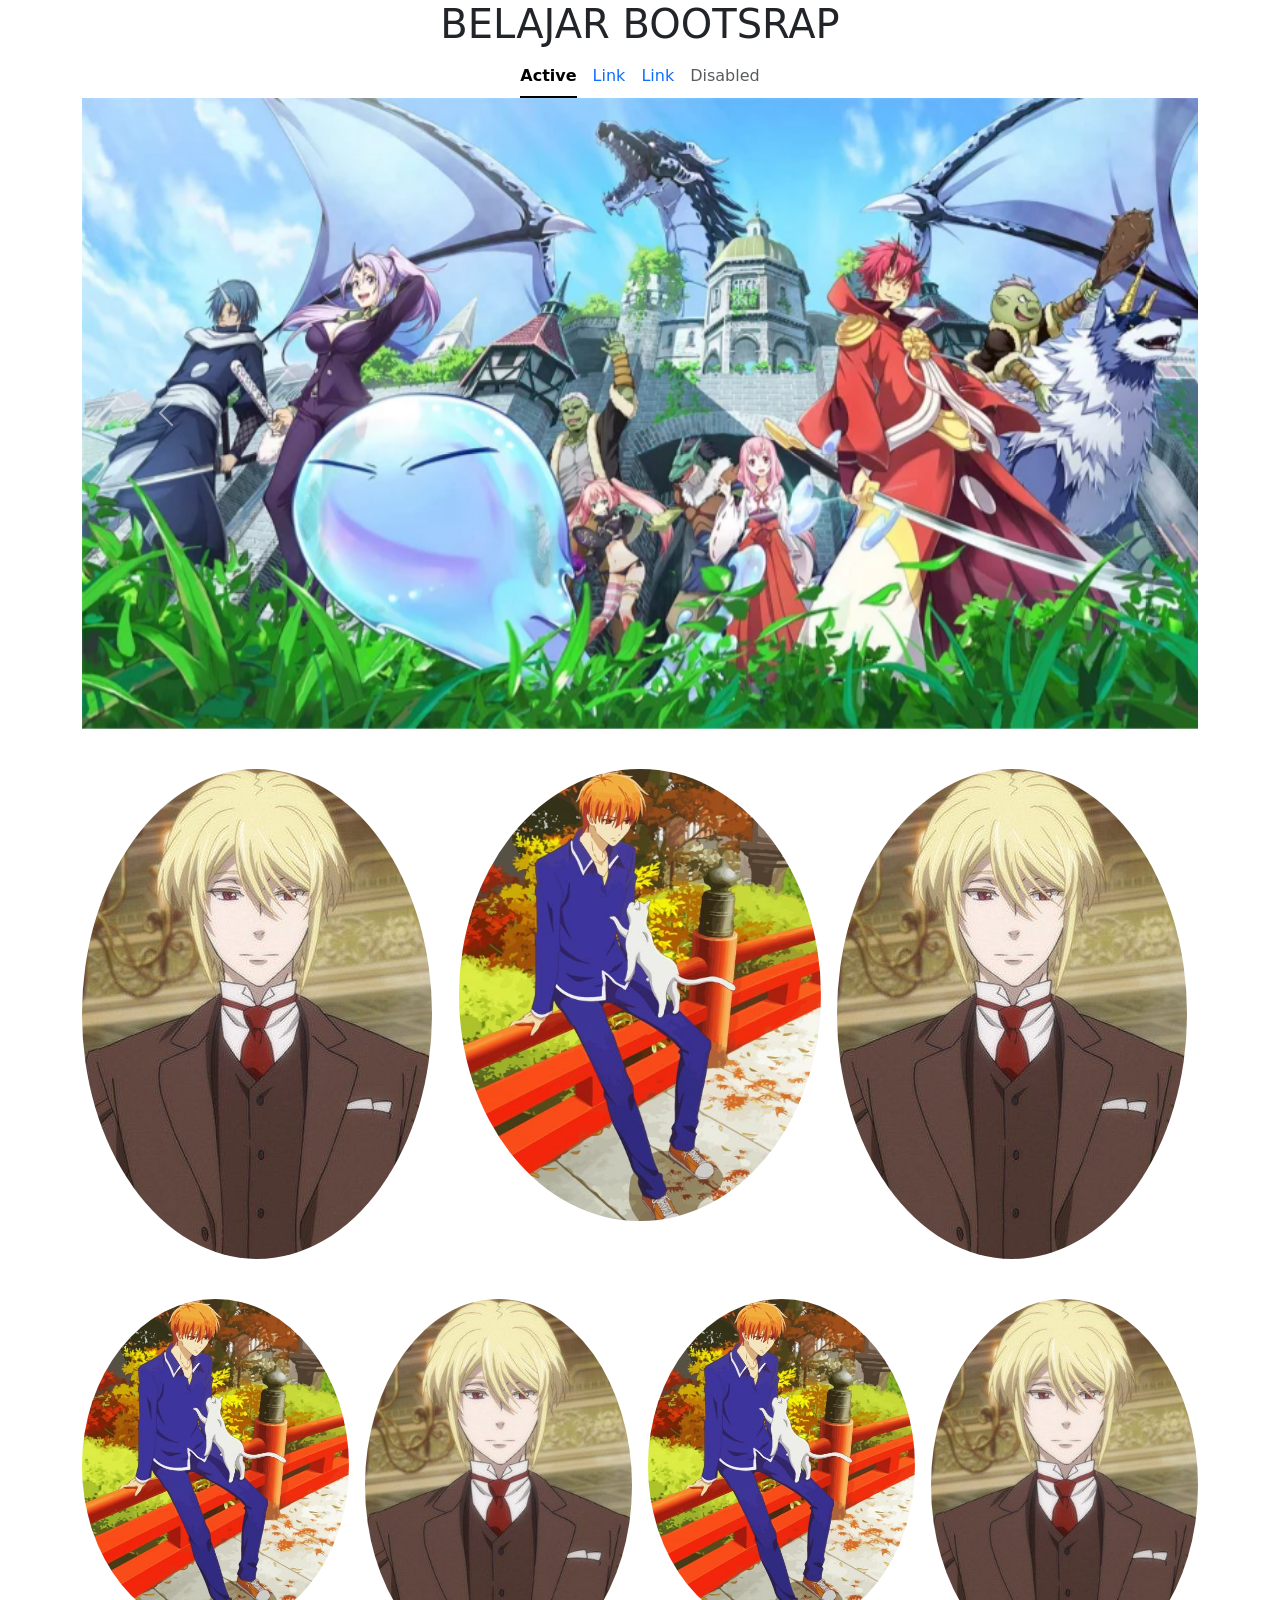
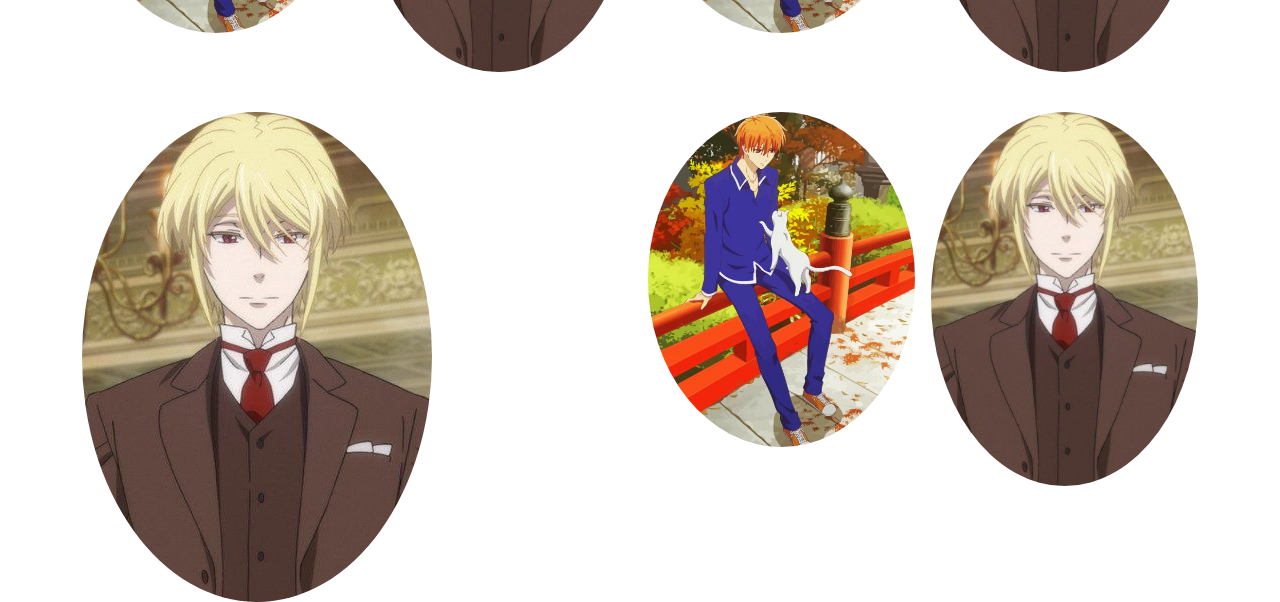
<file: bootstrap/index.html>
<!DOCTYPE html>
<html lang="en">

<head>
    <meta charset="UTF-8">
    <meta name="viewport" content="width=device-width, initial-scale=1.0">
    <title>Belajar Bootstrap</title>
    <!-- Bootstrap css -->
    <link href="https://cdn.jsdelivr.net/npm/bootstrap@5.3.8/dist/css/bootstrap.min.css" rel="stylesheet"
        integrity="sha384-sRIl4kxILFvY47J16cr9ZwB07vP4J8+LH7qKQnuqkuIAvNWLzeN8tE5YBujZqJLB" crossorigin="anonymous">
</head>

<body>
    <div class="container">
        <!-- container / container-fluid -->

        <h1 class="text-center text-uppercase">Belajar Bootsrap</h1>
        <!-- nav tabs -->
        <ul class="nav nav-underline justify-content-center">
            <li class="nav-item">
                <a class="nav-link active" aria-current="page" href="#">Active</a>
            </li>
            <li class="nav-item">
                <a class="nav-link" href="#">Link</a>
            </li>
            <li class="nav-item">
                <a class="nav-link" href="#">Link</a>
            </li>
            <li class="nav-item">
                <a class="nav-link disabled" aria-disabled="true">Disabled</a>
            </li>
        </ul>

        <!-- carousel -->
        <div id="carouselExampleAutoplaying" class="carousel slide" data-bs-ride="carousel">
            <div class="carousel-inner">
                <div class="carousel-item active">
                    <img src="images/slide1.webp" class="d-block w-100" alt="...">
                </div>
                <div class="carousel-item">
                    <img src="images/slide2.1.webp" class="d-block w-100" alt="...">
                </div>
                <div class="carousel-item">
                    <img src="images/slide3.webp" class="d-block w-100" alt="...">
                </div>
            </div>
            <button class="carousel-control-prev" type="button" data-bs-target="#carouselExampleAutoplaying"
                data-bs-slide="prev">
                <span class="carousel-control-prev-icon" aria-hidden="true"></span>
                <span class="visually-hidden">Previous</span>
            </button>
            <button class="carousel-control-next" type="button" data-bs-target="#carouselExampleAutoplaying"
                data-bs-slide="next">
                <span class="carousel-control-next-icon" aria-hidden="true"></span>
                <span class="visually-hidden">Next</span>
            </button>
        </div>
        <div class="row mt-4 g-3">
            <div class="col">
                <img src="images/will.jpg" alt="" class="img-fluid rounded-circle">
            </div>
            <div class="col">
                <img src="images/Kyo2.jpg" alt="" class="img-fluid rounded-circle">
            </div>
            <div class="col">
                <img src="images/will.jpg" alt="" class="img-fluid rounded-circle">
            </div>
        </div>

        <div class="row mt-4 g-3">
            <div class="col-lg-3 col-md-6">
                <img src="images/Kyo2.jpg" alt="" class="img-fluid rounded-circle">
            </div>
            <div class="col-lg-3 col-md-6">
                <img src="images/will.jpg" alt="" class="img-fluid rounded-circle">
            </div>
            <div class="col-lg-3 col-md-6">
                <img src="images/Kyo2.jpg" alt="" class="img-fluid rounded-circle">
            </div>
            <div class="col-lg-3 col-md-6">
                <img src="images/will.jpg" alt="" class="img-fluid rounded-circle">
            </div>
        </div>

        <div class="row mt-4 g-3">
            <div class="col-lg-6 col-md-12">
                <img src="images/will.jpg" alt="" class="img-fluid rounded-circle">
            </div>
            <div class="col-lg-3 col-md-6">
                <img src="images/Kyo2.jpg" alt="" class="img-fluid rounded-circle">
            </div>
            <div class="col-lg-3 col-md-6">
                <img src="images/will.jpg" alt="" class="img-fluid rounded-circle">
            </div>
        </div>
    </div>
    <!-- Bootsrap JS -->
    <script src="https://cdn.jsdelivr.net/npm/bootstrap@5.3.8/dist/js/bootstrap.bundle.min.js"
        integrity="sha384-FKyoEForCGlyvwx9Hj09JcYn3nv7wiPVlz7YYwJrWVcXK/BmnVDxM+D2scQbITxI"
        crossorigin="anonymous"></script>
</body>

</html>
</file>
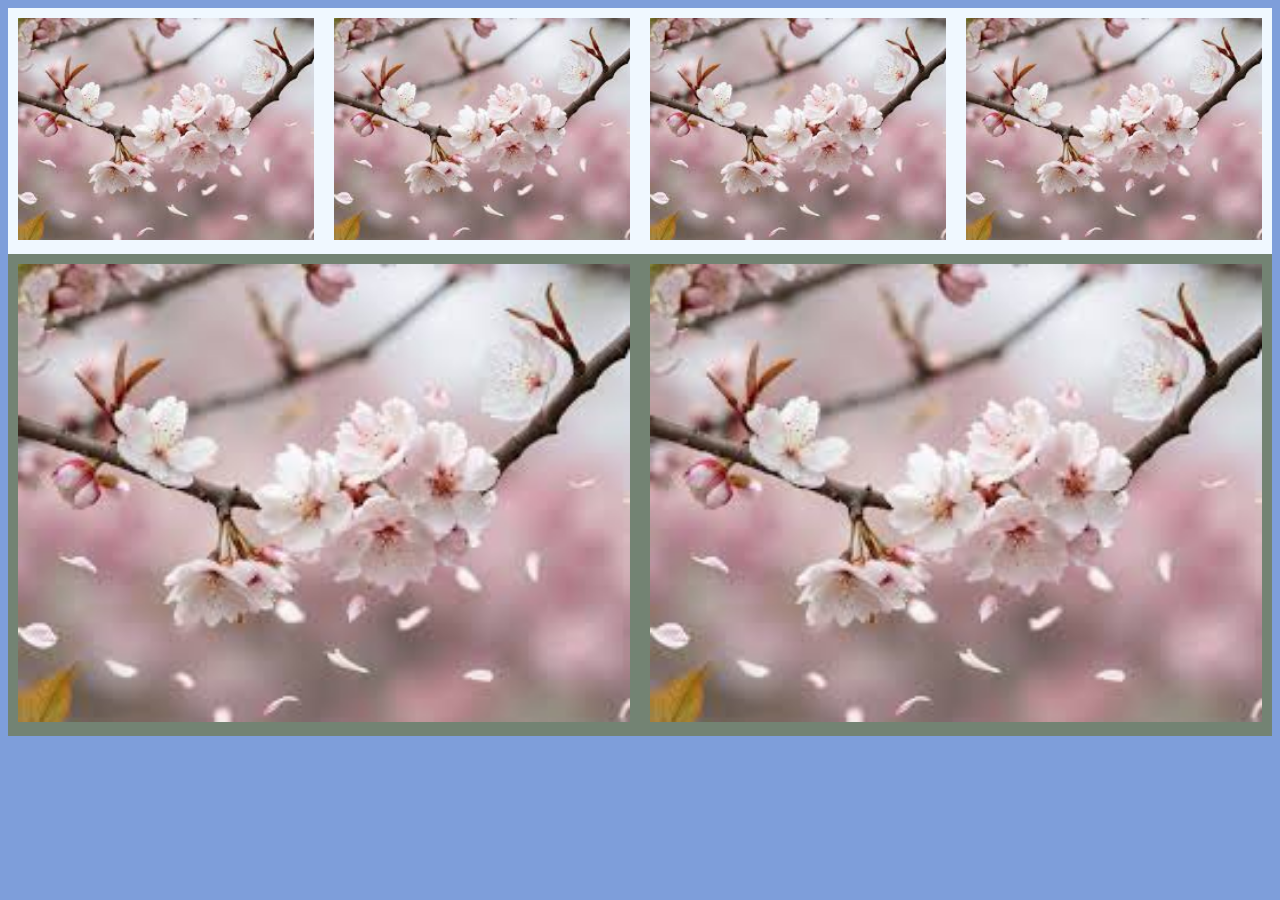
<file: rwd/index.html>
<!DOCTYPE html>
<html lang="en">
<head>
    <meta charset="UTF-8">
    <meta name="viewport" content="width=device-width, initial-scale=1.0">
    <title>Responsive Web Design</title>
    <link rel="stylesheet" href="style.css">
</head>
<body>
    <div class="row">
        <div class="col-lg-25 col-md-50 padding-10"><img src="gambar1.jpg" alt=""></div>
        <div class="col-lg-25 col-md-50 padding-10"><img src="gambar1.jpg" alt=""></div>
        <div class="col-lg-25 col-md-50 padding-10"><img src="gambar1.jpg" alt=""></div>
        <div class="col-lg-25 col-md-50 padding-10"><img src="gambar1.jpg" alt=""></div>
    </div>
   <div class="row">
    <div class="col-lg-50 col-md-100 padding-10"><img src="gambar1.jpg" alt=""></div>
    <div class="col-lg-50 col-md-100 padding-10"><img src="gambar1.jpg" alt=""></div>
   </div>
</body>
</html>
</file>
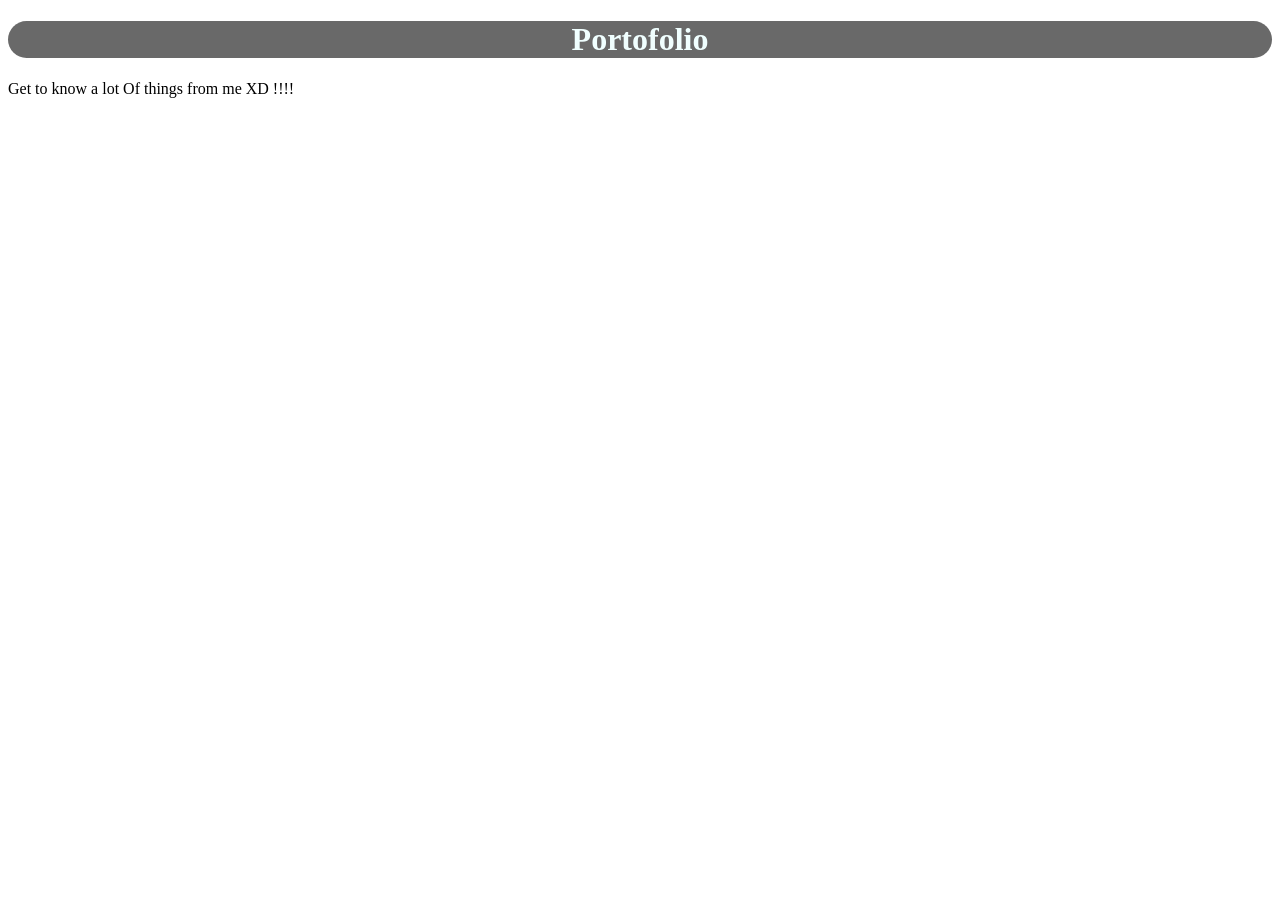
<file: Tugas-bs/index.html>
<!DOCTYPE html>
<html lang="en">
<head>
    <meta charset="UTF-8">
    <meta name="viewport" content="width=device-width, initial-scale=1.0">
    <title>Portofolio</title>
    <style>
        .bg-primary {background-color: dimgrey; border-radius: 20px 20px 20px 20px;}
        .txt-center {text-align: center;}

    </style>
</head>
<body>
    <h1 class="bg-primary txt-center" style="color: azure;">Portofolio</h1>
    <p>Get to know a lot Of things from me XD !!!!</p>
</body>
</html>
</file>
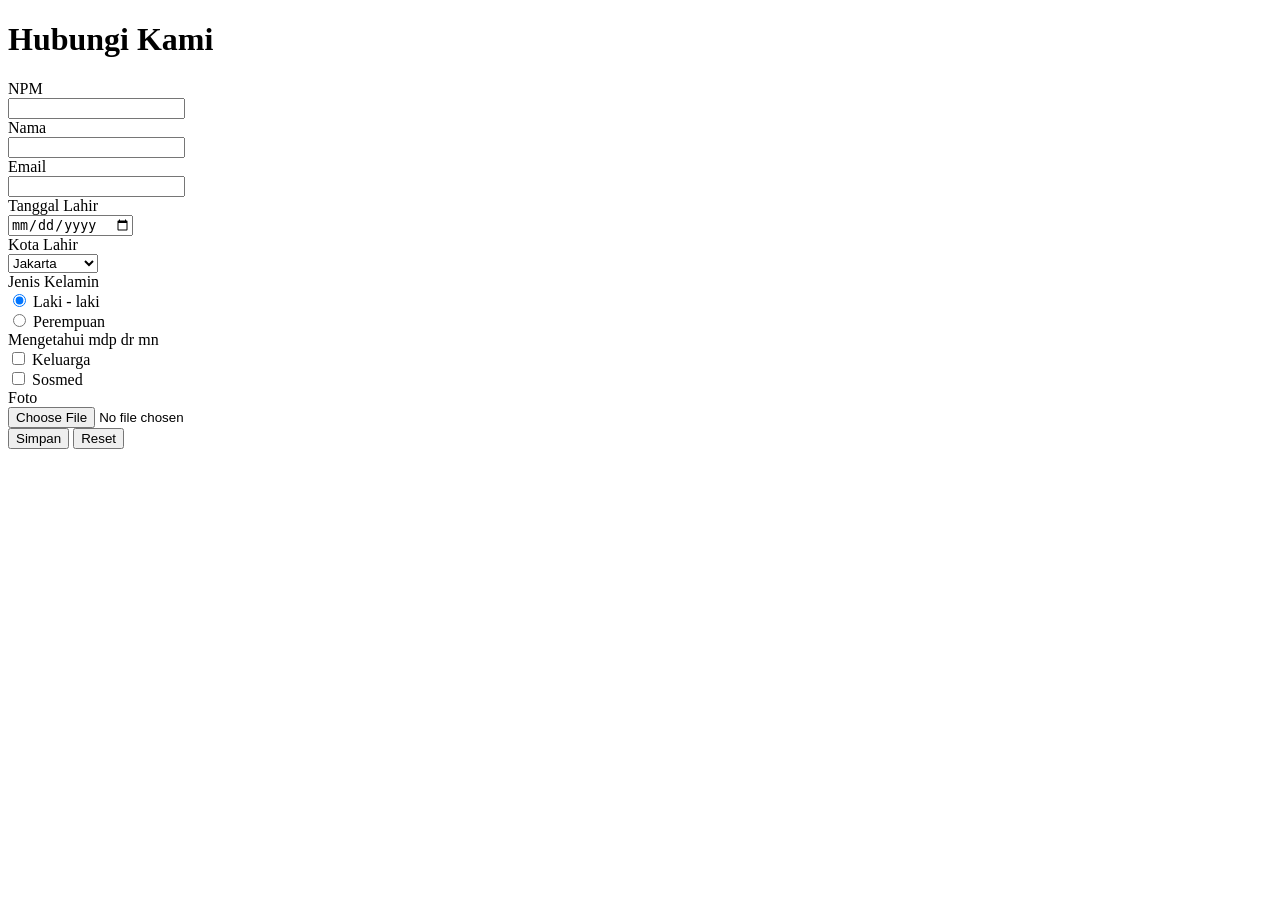
<file: hubungi.html>
<!DOCTYPE html>
<html lang="en">
<head>
    <meta charset="UTF-8">
    <meta name="viewport" content="width=device-width, initial-scale=1.0">
    <title>Hubungi</title>
</head>
<body>
    <h1>Hubungi Kami</h1>
    <!-- form -->
     <form action="submit.html" method="post">
        NPM <br>
        <input type="text" name="npm" id="npm"> <br>
        Nama <br>
        <input type="text" name="nama" id="nama"> <br>
        Email <br>
        <input type="email" name="email" id="email"> <br>
        Tanggal Lahir <br>
        <input type="date" name="tgllahir" id="tgllahir"> <br>
        Kota Lahir <br>
        <select name="KotaLahir" id="KotaLahir">
            <option value="JKT">Jakarta</option>
            <option value="PLG">Palembang</option>
            <option value="BTM">Batam</option>
        </select> <br>
        Jenis Kelamin <br>
        <input type="radio" name="JK" value="L" checked>
        Laki - laki <br>
        <input type="radio" name="JK" id="L">
        Perempuan <br>
        Mengetahui mdp dr mn <br>
        <input type="checkbox" name="cb1" Value="K">
        Keluarga <br>
        <input type="checkbox" name="cb1" Value="S">
        Sosmed <br>
        Foto <br>
        <input type="file" name="foto" id=""> <br>
        <button type="submit">Simpan</button>
        <button type="submit">Reset</button>
     </form>
</body>
</html>
</file>
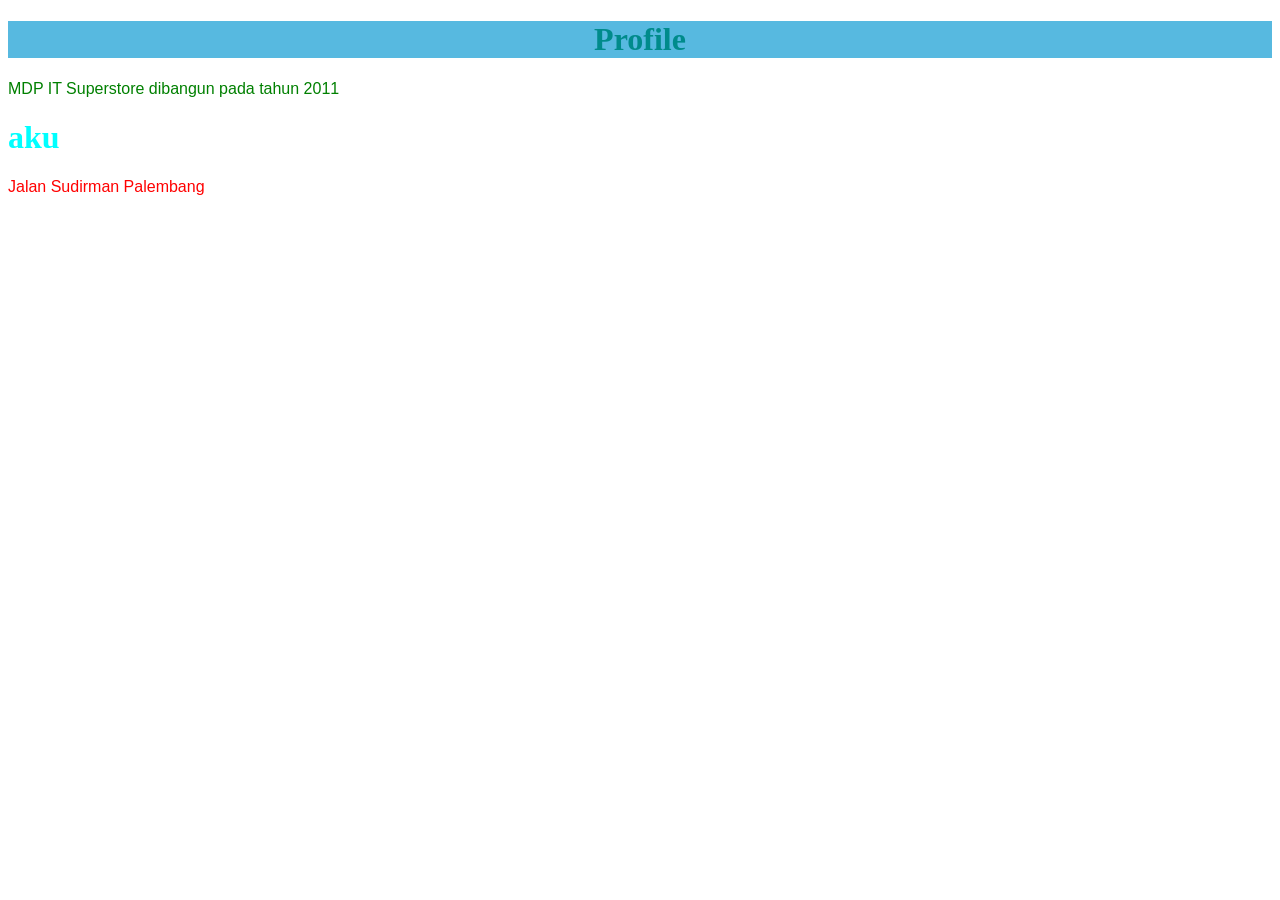
<file: profil.html>
<!DOCTYPE html>
<html lang="en">
<head>
    <meta charset="UTF-8">
    <meta name="viewport" content="width=device-width, initial-scale=1.0">
    <title>Profile</title>
    <style>
        /* internal css */
        /* elemen selector */
        p {color: green;}
        h1 {font-family: georgia;}
        p {font-family: arial;}
        /* id selector */
        #h1_satu {font-family: 'Georgia';} 
        #h1_dua {font-family: 'verdana';}
        #para1 {color: red;}
        /* class selector */
        .bg-primary {background-color: rgb(87, 185, 224);}
        .txt-center {text-align: center;}
    </style>
</head>
<body>
    <!-- inline css -->
    <h1 class="bg-primary txt-center" style="color: darkcyan;" id="h1_satu">Profile</h1>
    <p>MDP IT Superstore dibangun pada tahun 2011</p>

    <h1 style="color: aqua;" id="h1_dua">aku</h1>

    <p id="para1">Jalan Sudirman Palembang</p>
</body>
</html>
</file>
<file: rwd/style.css>
*{
    box-sizing: border-box;
}

/* hp max-width: 600px*/
body{
    background-color: rgb(193, 117, 212);
}

.row{
    clear: both;
}

img{
    width: 100%;
}

.padding-10 {
    padding: 10px;
}

/* tablet min-width: 600px*/
@media screen and (min-width: 600px) {
    /* element selector body */
    body{
        background-color: rgb(184, 162, 236);
        text-align: center;
    }

    .col-md-50 {
        background-color: bisque;
        width: 50%;
        float: left;
    }
    .col-md-100 {
        background-color: aquamarine;
        width: 100%;
        float: left;
    }
}

/* desktop min-width: 992px*/
@media screen and (min-width: 992px) {
    /* element selector body */
    body{
        background-color: rgb(126, 158, 218);
    }

    /* class selector */
    .col-lg-25 {
        background-color: aliceblue;
        width: 25%;
        float: left;
    }
    .col-lg-50 {
        background-color: rgb(115, 131, 115);
        width: 50%;
        float: left;
    }
}
</file>
